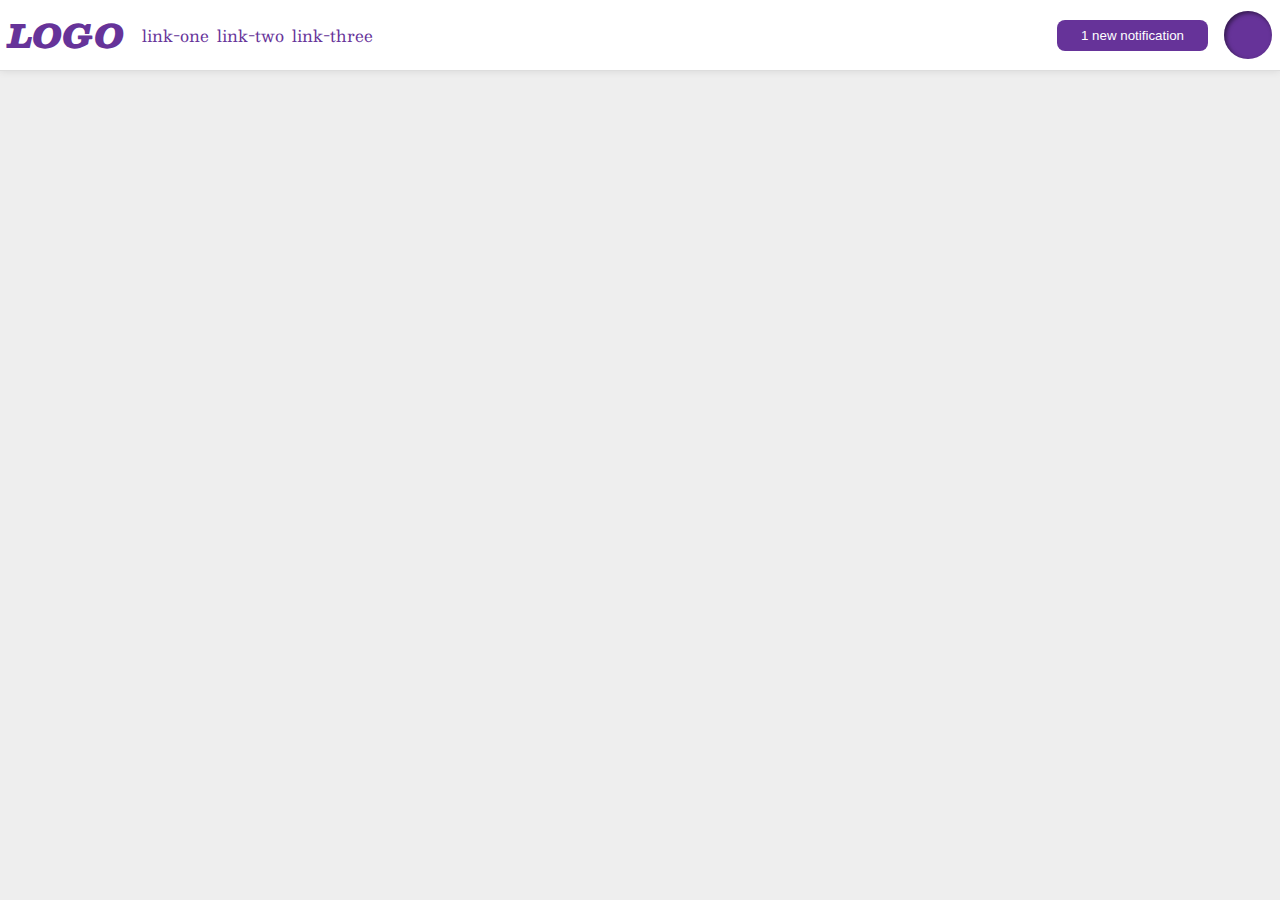
<file: flex/03-flex-header-2/index.html>
<!DOCTYPE html>
<html lang="en">
  <head>
    <meta charset="UTF-8">
    <meta http-equiv="X-UA-Compatible" content="IE=edge">
    <meta name="viewport" content="width=device-width, initial-scale=1.0">
    <title>Flex Header 2</title>
    <link rel="stylesheet" href="style.css">
  </head>
  <body>
    <div class="header">
      <div class="logo">
        LOGO
      </div>
      <ul class="links">
        <li><a href="google.com">link-one</a></li>
        <li><a href="google.com">link-two</a></li>
        <li><a href="google.com">link-three</a></li>
      </ul>
      <div class="right-elements">
        <button class="notifications">
          1 new notification
        </button>
      <div class="profile-image"></div>
    </div>
  </body>
</html>
</file>
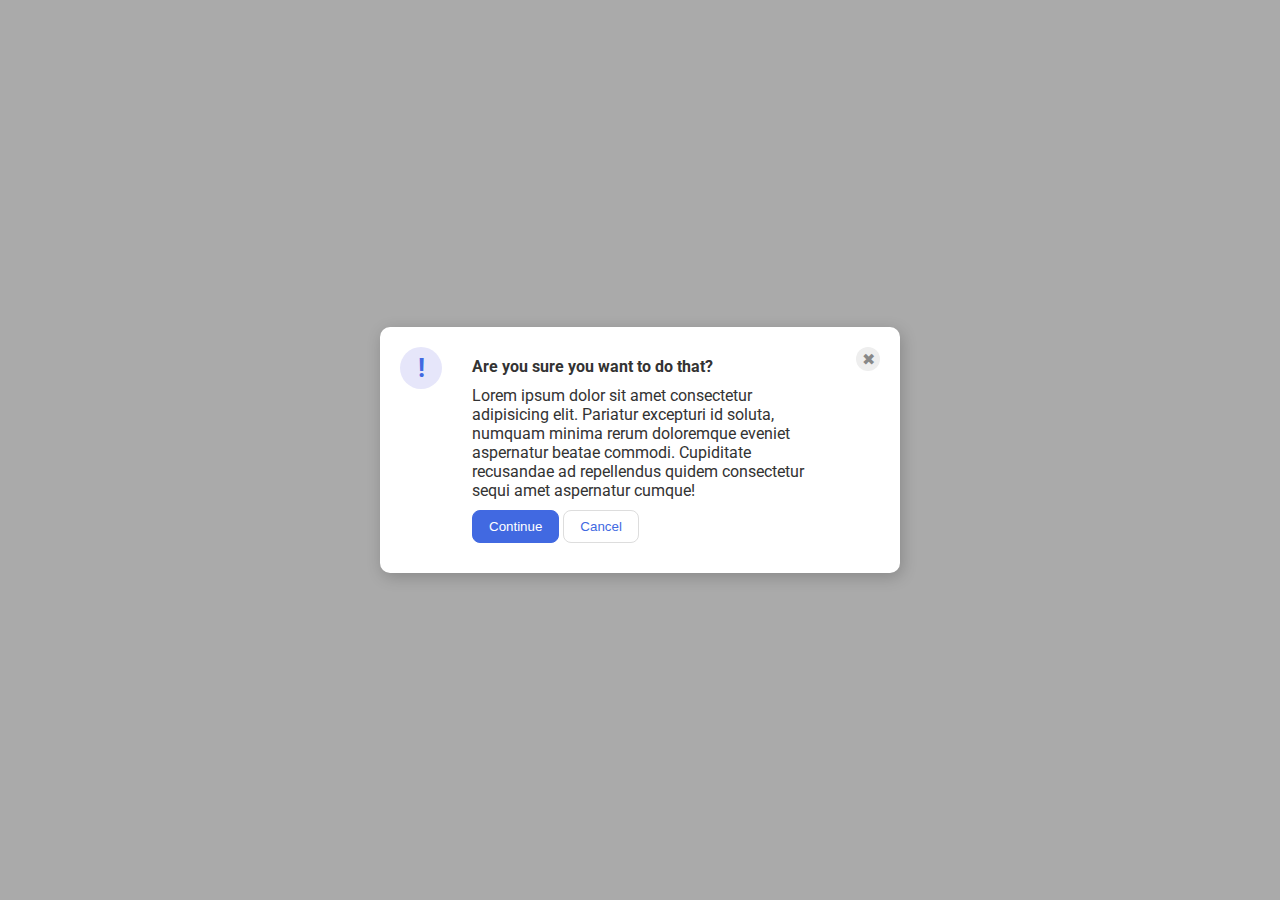
<file: flex/05-flex-modal/index.html>
<!DOCTYPE html>
<html lang="en">
  <head>
    <meta charset="UTF-8">
    <meta http-equiv="X-UA-Compatible" content="IE=edge">
    <meta name="viewport" content="width=device-width, initial-scale=1.0">
    <link rel="stylesheet" href="style.css">
    <title>Modal</title>
  </head>
  <body>
    <div class="modal">
      <div class="icon">!</div>
      <div class="content">
        <div class="header">Are you sure you want to do that?</div>
        <div class="text">Lorem ipsum dolor sit amet consectetur adipisicing elit. Pariatur excepturi id soluta, numquam minima rerum doloremque eveniet aspernatur beatae commodi. Cupiditate recusandae ad repellendus quidem consectetur sequi amet aspernatur cumque!</div>
        <div class="buttons">
          <button class="continue">Continue</button>
          <button class="cancel">Cancel</button>
        </div>
      </div>
      <div class="close-button">✖</div>
    </div>
  </body>
</html>
</file>
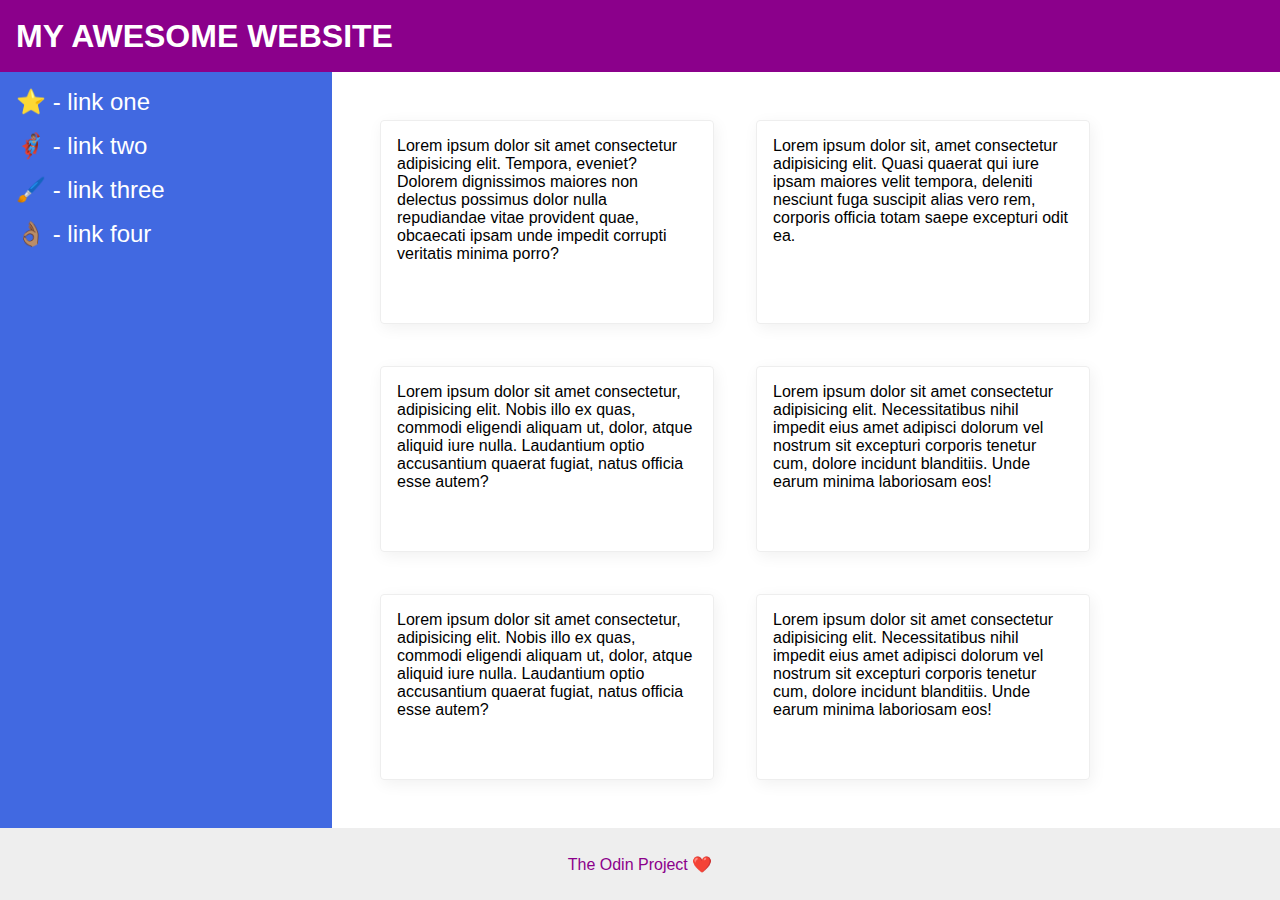
<file: flex/07-flex-layout-2/index.html>
<!DOCTYPE html>
<html lang="en">
  <head>
    <meta charset="UTF-8">
    <meta http-equiv="X-UA-Compatible" content="IE=edge">
    <meta name="viewport" content="width=device-width, initial-scale=1.0">
    <title>The Holy Grail</title>
    <link rel="stylesheet" href="style.css">
  </head>
  <body>
    <div class="header">
      MY AWESOME WEBSITE
    </div>
    <div class="center">
      <div class="sidebar">
        <ul>
          <li><a href="#">⭐ - link one</a></li>
          <li><a href="#">🦸🏽‍♂️ - link two</a></li>
          <li><a href="#">🖌️ - link three</a></li>
          <li><a href="#">👌🏽 - link four</a></li>
        </ul>
      </div>
      <div class="content">
        <div class="card">Lorem ipsum dolor sit amet consectetur adipisicing elit. Tempora, eveniet? Dolorem dignissimos maiores non delectus possimus dolor nulla repudiandae vitae provident quae, obcaecati ipsam unde impedit corrupti veritatis minima porro?</div>
        <div class="card">Lorem ipsum dolor sit, amet consectetur adipisicing elit. Quasi quaerat qui iure ipsam maiores velit tempora, deleniti nesciunt fuga suscipit alias vero rem, corporis officia totam saepe excepturi odit ea.</div>
        <div class="card">Lorem ipsum dolor sit amet consectetur, adipisicing elit. Nobis illo ex quas, commodi eligendi aliquam ut, dolor, atque aliquid iure nulla. Laudantium optio accusantium quaerat fugiat, natus officia esse autem?</div>
        <div class="card">Lorem ipsum dolor sit amet consectetur adipisicing elit. Necessitatibus nihil impedit eius amet adipisci dolorum vel nostrum sit excepturi corporis tenetur cum, dolore incidunt blanditiis. Unde earum minima laboriosam eos!</div>
        <div class="card">Lorem ipsum dolor sit amet consectetur, adipisicing elit. Nobis illo ex quas, commodi eligendi aliquam ut, dolor, atque aliquid iure nulla. Laudantium optio accusantium quaerat fugiat, natus officia esse autem?</div>
        <div class="card">Lorem ipsum dolor sit amet consectetur adipisicing elit. Necessitatibus nihil impedit eius amet adipisci dolorum vel nostrum sit excepturi corporis tenetur cum, dolore incidunt blanditiis. Unde earum minima laboriosam eos!</div>
      </div>
    </div>
    <div class="footer">
      The Odin Project ❤️
    </div>
  </body>
</html>
</file>
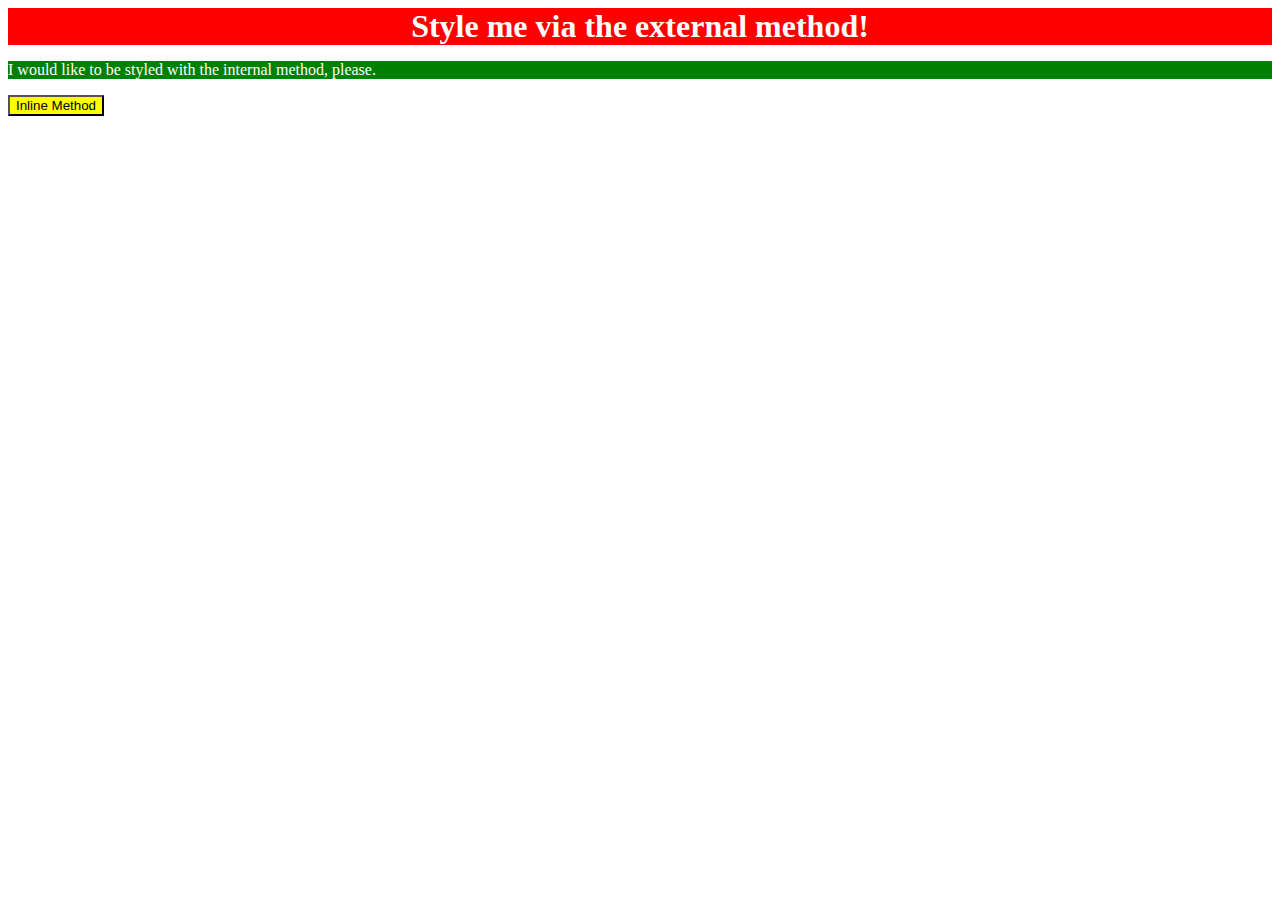
<file: foundations/01-css-methods/index.html>
<!DOCTYPE html>
<html lang="en">
  <head>
    <link rel="stylesheet" href="stylesheet.css">
    <meta charset="UTF-8">
    <meta http-equiv="X-UA-Compatible" content="IE=edge">
    <meta name="viewport" content="width=device-width, initial-scale=1.0">
    <title>Methods for Adding CSS</title>
    <style>
      p{
        background-color: green;
        color: white;
      }
    </style>
  </head>
  <body>
    <div>Style me via the external method!</div>
    <p>I would like to be styled with the internal method, please.</p>
    <button style="background-color: yellow;">Inline Method</button>
  </body>
</html>
</file>
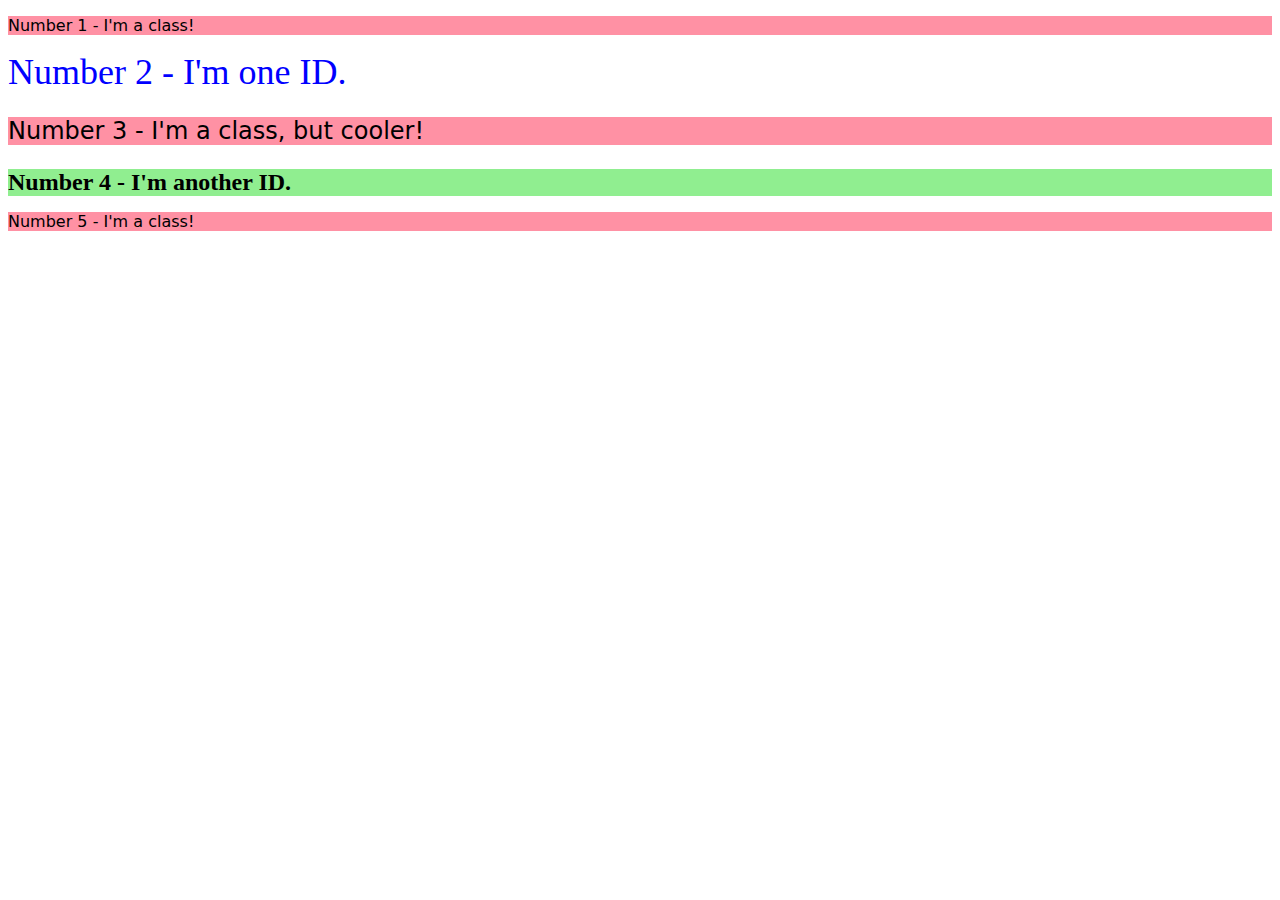
<file: foundations/02-class-id-selectors/index.html>
<!DOCTYPE html>
<html lang="en">
  <head>
    <meta charset="UTF-8">
    <meta http-equiv="X-UA-Compatible" content="IE=edge">
    <meta name="viewport" content="width=device-width, initial-scale=1.0">
    <title>Class and ID Selectors</title>
    <link rel="stylesheet" href="style.css">
  </head>
  <body>
    <p class="odd">Number 1 - I'm a class!</p>
    <div id="second">Number 2 - I'm one ID.</div>
    <p class="odd big">Number 3 - I'm a class, but cooler!</p>
    <div class="big" id="fourth">Number 4 - I'm another ID.</div>
    <p class="odd">Number 5 - I'm a class!</p>
  </body>
</html>
</file>
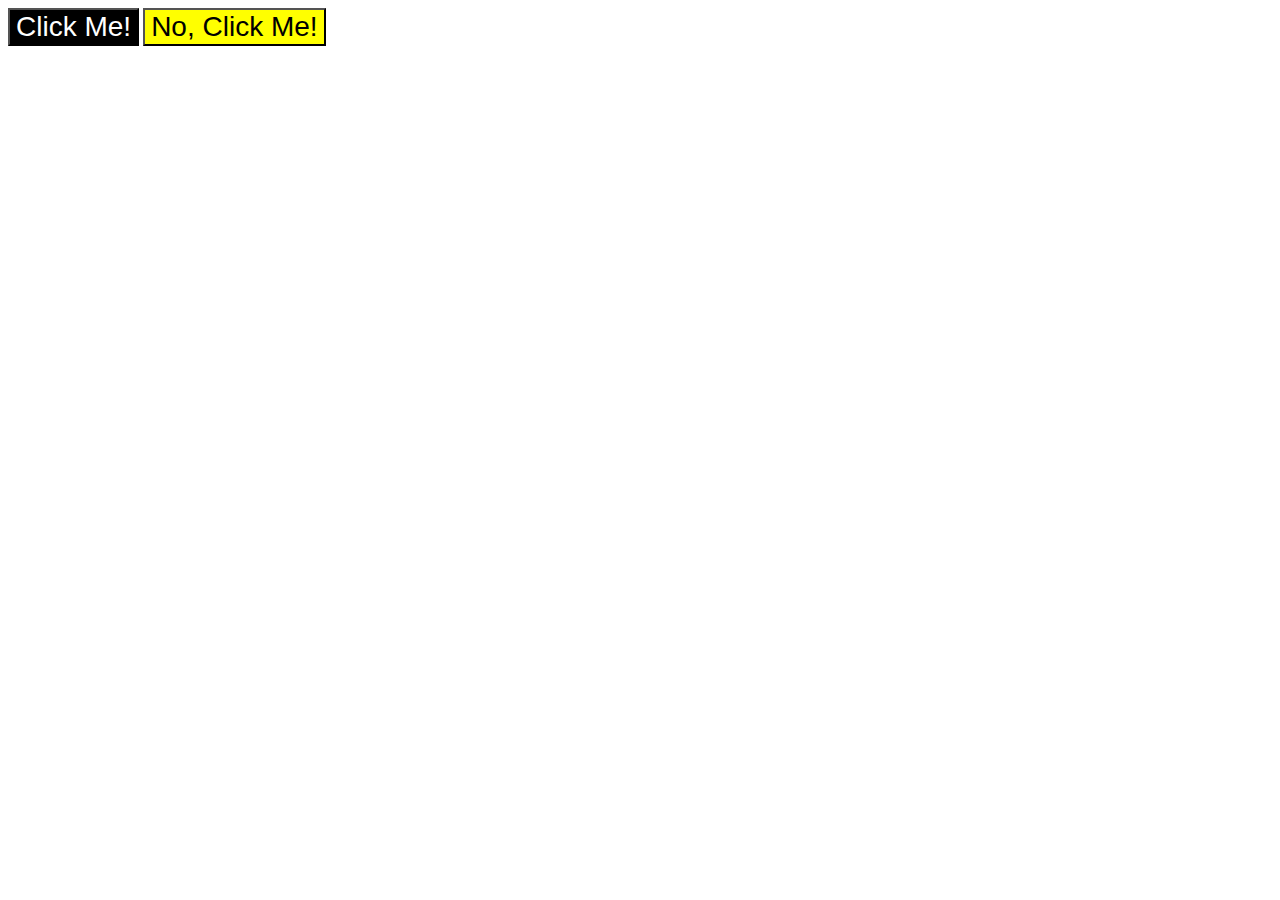
<file: foundations/03-grouping-selectors/index.html>
<!DOCTYPE html>
<html lang="en">
  <head>
    <meta charset="UTF-8">
    <meta http-equiv="X-UA-Compatible" content="IE=edge">
    <meta name="viewport" content="width=device-width, initial-scale=1.0">
    <title>Grouping Selectors</title>
    <link rel="stylesheet" href="style.css">
  </head>
  <body>
    <button class="common" id="left">Click Me!</button>
    <button class="common" id="right">No, Click Me!</button>
  </body>
</html>
</file>
<file: flex/03-flex-header-2/style.css>
/* this is some magical font-importing.  
you'll learn about it later. */
@import url('https://fonts.googleapis.com/css2?family=Besley:ital,wght@0,400;1,900&display=swap');

body {
  margin: 0;
  background: #eee;
  font-family: Besley, serif;
}

.header {
  background: white;
  border-bottom: 1px solid #ddd;
  box-shadow: 0 0 8px rgba(0,0,0,.1);
  display: flex;
  justify-content: space-between;
  align-items: center;
  padding: 8px;
  gap: 18px;
}

.profile-image {
  background: rebeccapurple;
  box-shadow: inset 2px 2px 4px rgba(0,0,0,.5);
  border-radius: 50%;
  width: 48px;
  height: 48px;
  
}

.logo {
  color: rebeccapurple;
  font-size: 32px;
  font-weight: 900;
  font-style: italic;
}
.links{
  margin-right: auto;
}
.right-elements{
  display: flex;
  align-items: center;
  gap: 16px;
}
button {
  border: none;
  border-radius: 8px;
  background: rebeccapurple;
  color: white;
  padding: 8px 24px;
}

a {
  /* this removes the line under our links */
  text-decoration: none;
  color: rebeccapurple;
}

ul {
  list-style-type: none;
  display: flex;
  gap: 8px;
  margin: 0;
  padding: 0;
}
</file>
<file: flex/05-flex-modal/style.css>
@import url('https://fonts.googleapis.com/css2?family=Roboto:wght@400;700&display=swap');

html, body {
  height: 100%;
}

body {
  font-family: Roboto, sans-serif;
  margin: 0;
  background: #aaa;
  color: #333;
  /* I'll give you this one for free lol */
  display: flex;
  align-items: center;
  justify-content: center;
}

.modal {
  background: white;
  width: 480px;
  border-radius: 10px;
  box-shadow: 2px 4px 16px rgba(0,0,0,.2);
  display: flex;
  padding: 20px;
  gap: 20px;
}

.content{
  display: flex;
  flex-direction: column;
  gap: 10px;
  padding: 10px;
}
.header{
  font-weight: bold;
}
.butons{
  display: flex;
  flex-direction: row;
}

.icon {
  color: royalblue;
  font-size: 26px;
  font-weight: 700;
  background: lavender;
  width: 42px;
  height: 42px;
  border-radius: 50%;
  display: flex;
  align-items: center;
  justify-content: center;
  flex: none;
}

.close-button {
  background: #eee;
  border-radius: 50%;
  color: #888;
  font-weight: 400;
  font-size: 16px;
  height: 24px;
  width: 24px;
  display: flex;
  align-items: center;
  justify-content: center;
  flex:none;
}

button {
  padding: 8px 16px;
  border-radius: 8px;
}

button.continue {
  background: royalblue;
  border: 1px solid royalblue;
  color: white;
}

button.cancel {
  background: white;
  border: 1px solid #ddd;
  color: royalblue;
}
</file>
<file: flex/07-flex-layout-2/style.css>
body {
  font-family: -apple-system, BlinkMacSystemFont, 'Segoe UI', Roboto, Oxygen, Ubuntu, Cantarell, 'Open Sans', 'Helvetica Neue', sans-serif;
  margin: 0;
  min-height: 100vh;
  display: flex;
  flex-direction: column;
  
}

.header {
  height: 72px;
  background: darkmagenta;
  color: white;
  display: flex;
  align-items: center;
  padding-left: 16px;
  font-weight: 900;
  font-size: 32px;
}

.footer {
  height: 72px;
  background: #eee;
  color: darkmagenta;
  margin-top: auto;
  display: flex;
  justify-content: center;
  align-items: center;
}

.sidebar {
  width: 300px;
  background: royalblue;
  display: flex;
  flex-direction: column;
  padding:16px;
  flex-shrink: 0;
}
ul {
  list-style: none;
  padding: 0px;
  margin: 0;
}
li{
  margin-bottom: 16px;
}
a{
  color: white;
  text-decoration: none;
  font-size: 24px;
}
.center{
  display: flex;
  flex: 1;
}
.content{
  display: flex;
  flex-wrap: wrap;
  gap: 10px;
  padding: 32px;

}
.card {
  border: 1px solid #eee;
  box-shadow: 2px 4px 16px rgba(0,0,0,.06);
  border-radius: 4px;
  flex-basis: 300px;
  padding: 16px;
  margin: 16px;
}
</file>
<file: foundations/01-css-methods/stylesheet.css>
div{
    background-color: red;
    color: white;
    font-weight: bold;
    font-size: xx-large;
    text-align: center;
}
</file>
<file: foundations/02-class-id-selectors/style.css>
.odd{
    background-color: rgb(255, 145, 164);
    font-family: Verdana, "DejaVu Sans", sans-serif;
}
.big{
    font-size: 24px;
}
#second{
    color: rgb(0, 0, 255);
    font-size: 36px;
}
#fourth{
    background-color: rgb(144, 238, 144);
    font-weight: bold;
}
</file>
<file: foundations/03-grouping-selectors/style.css>
.common{
    font-size: 28px;
    font-family: Helvetica, 'Times New Roman', sans-serif;
}
#right{
    background-color: yellow;

}
#left{
    background-color: black;
    color: white;

}
</file>
